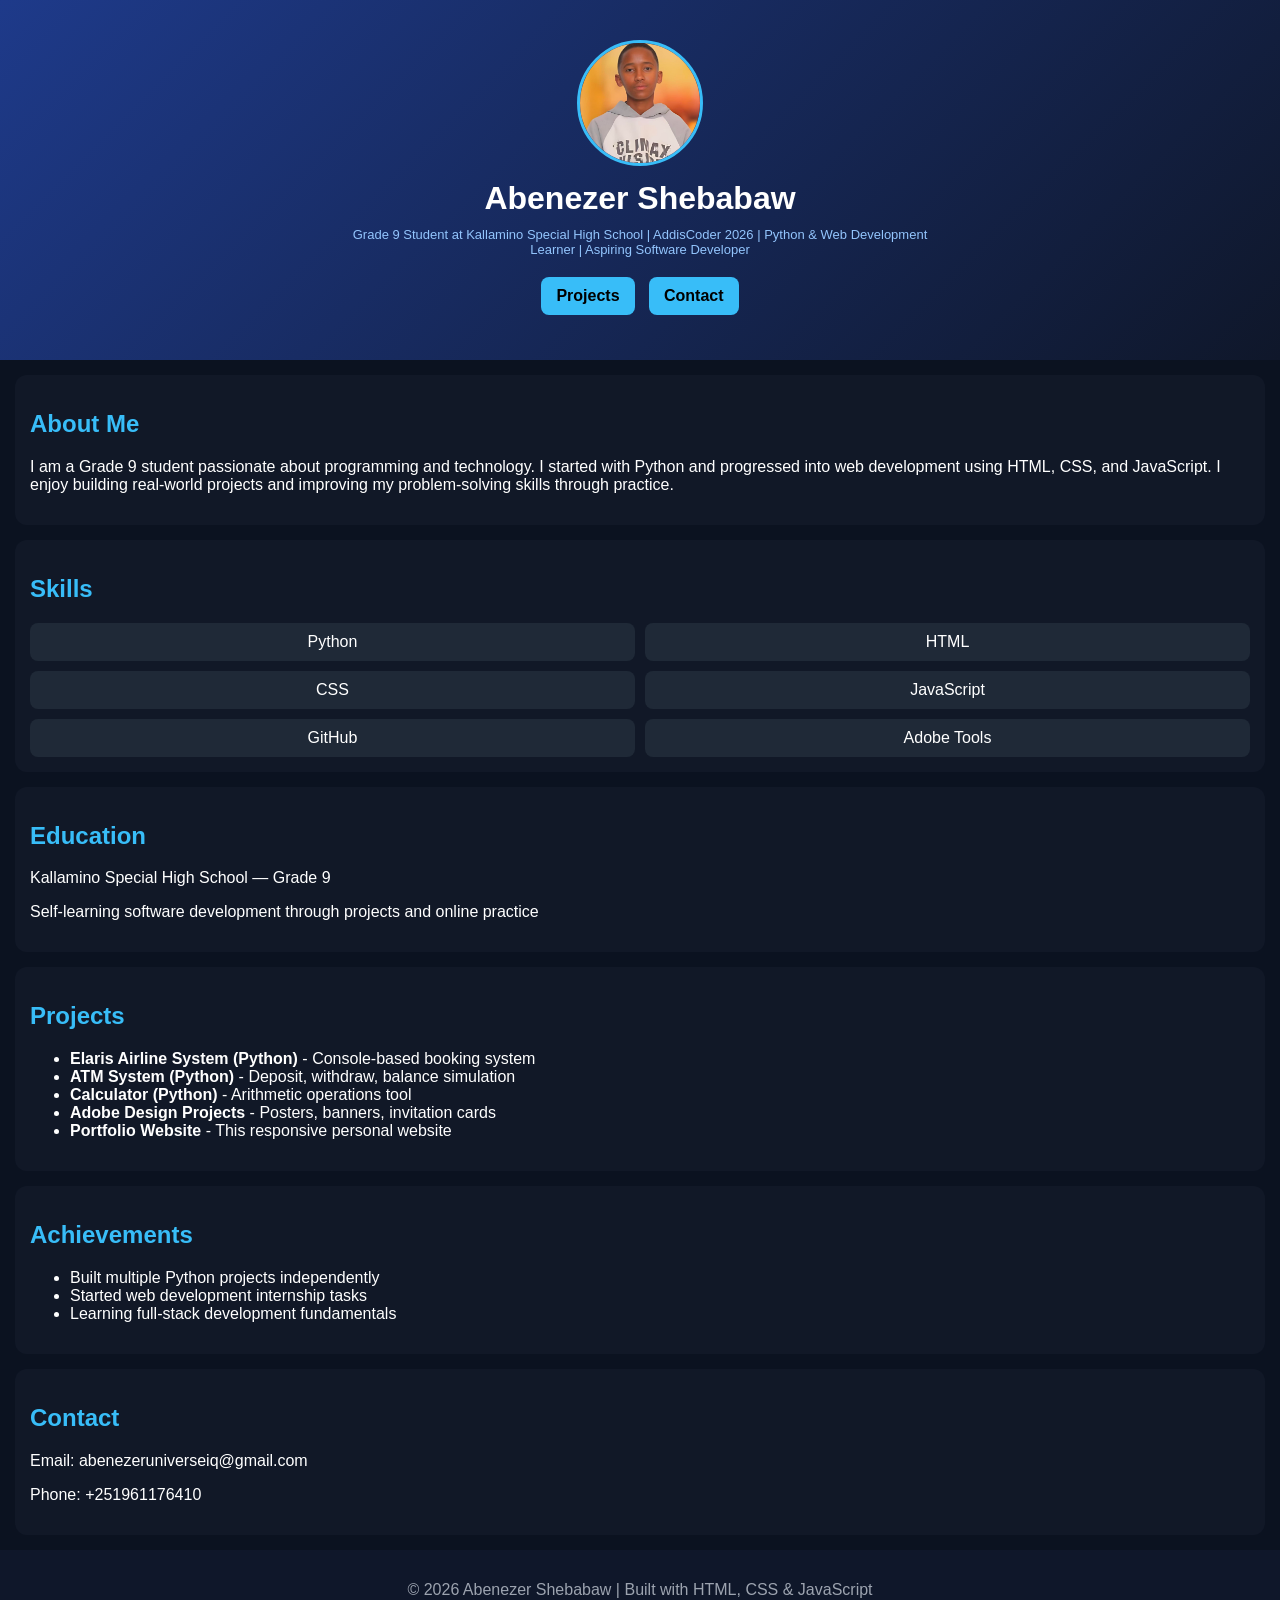
<file: Portfolio-Project/index.html>
<!DOCTYPE html>
<html lang="en">
<head>
  <meta charset="UTF-8">
  <meta name="viewport" content="width=device-width, initial-scale=1.0">
  <title>Abenezer Shebabaw | Portfolio</title>
  <link rel="stylesheet" href="style.css">
</head>

<body>

  <!-- HERO -->
  <header class="hero">
    <img src="profile.jpg" alt="Profile Photo" class="profile">

    <h1>Abenezer Shebabaw</h1>

    <p class="headline">
      Grade 9 Student at Kallamino Special High School | AddisCoder 2026 | Python & Web Development Learner | Aspiring Software Developer
    </p>

    <div class="buttons">
      <a href="#projects">Projects</a>
      <a href="#contact">Contact</a>
    </div>
  </header>

  <!-- ABOUT -->
  <section class="card">
    <h2>About Me</h2>
    <p>
      I am a Grade 9 student passionate about programming and technology.
      I started with Python and progressed into web development using HTML, CSS, and JavaScript.
      I enjoy building real-world projects and improving my problem-solving skills through practice.
    </p>
  </section>

  <!-- SKILLS -->
  <section class="card">
    <h2>Skills</h2>
    <div class="grid">
      <div class="box">Python</div>
      <div class="box">HTML</div>
      <div class="box">CSS</div>
      <div class="box">JavaScript</div>
      <div class="box">GitHub</div>
      <div class="box">Adobe Tools</div>
    </div>
  </section>

  <!-- EDUCATION -->
  <section class="card">
    <h2>Education</h2>
    <p>Kallamino Special High School — Grade 9</p>
    <p>Self-learning software development through projects and online practice</p>
  </section>

  <!-- PROJECTS -->
  <section class="card" id="projects">
    <h2>Projects</h2>
    <ul>
      <li><b>Elaris Airline System (Python)</b> - Console-based booking system</li>
      <li><b>ATM System (Python)</b> - Deposit, withdraw, balance simulation</li>
      <li><b>Calculator (Python)</b> - Arithmetic operations tool</li>
      <li><b>Adobe Design Projects</b> - Posters, banners, invitation cards</li>
      <li><b>Portfolio Website</b> - This responsive personal website</li>
    </ul>
  </section>

  <!-- ACHIEVEMENTS -->
  <section class="card">
    <h2>Achievements</h2>
    <ul>
      <li>Built multiple Python projects independently</li>
      <li>Started web development internship tasks</li>
      <li>Learning full-stack development fundamentals</li>
    </ul>
  </section>

  <!-- CONTACT -->
  <section class="card" id="contact">
    <h2>Contact</h2>
    <p>Email: abenezeruniverseiq@gmail.com</p>
    <p>Phone: +251961176410</p>
  </section>

  <footer>
    <p>© 2026 Abenezer Shebabaw | Built with HTML, CSS & JavaScript</p>
  </footer>

  <script src="script.js"></script>
</body>
</html>
</file>
<file: Portfolio-Project/style.css>
body {
  margin: 0;
  font-family: Arial, sans-serif;
  background: #0b1220;
  color: white;
}

/* HERO */
.hero {
  text-align: center;
  padding: 40px 20px;
  background: linear-gradient(135deg, #1e3a8a, #0f172a);
}

.profile {
  width: 120px;
  height: 120px;
  border-radius: 50%;
  border: 3px solid #38bdf8;
  object-fit: cover;
}

h1 {
  margin: 10px 0;
}

.headline {
  color: #93c5fd;
  font-size: 13px;
  max-width: 600px;
  margin: auto;
}

/* BUTTONS */
.buttons {
  margin-top: 15px;
}

.buttons a {
  display: inline-block;
  margin: 5px;
  padding: 10px 15px;
  background: #38bdf8;
  color: black;
  text-decoration: none;
  border-radius: 8px;
  font-weight: bold;
}

/* CARDS */
.card {
  margin: 15px;
  padding: 15px;
  background: #111827;
  border-radius: 12px;
}

h2 {
  color: #38bdf8;
}

/* GRID */
.grid {
  display: grid;
  grid-template-columns: 1fr 1fr;
  gap: 10px;
}

.box {
  background: #1f2937;
  padding: 10px;
  border-radius: 8px;
  text-align: center;
}

/* FOOTER */
footer {
  text-align: center;
  padding: 15px;
  background: #0f172a;
  color: #9ca3af;
}
</file>
